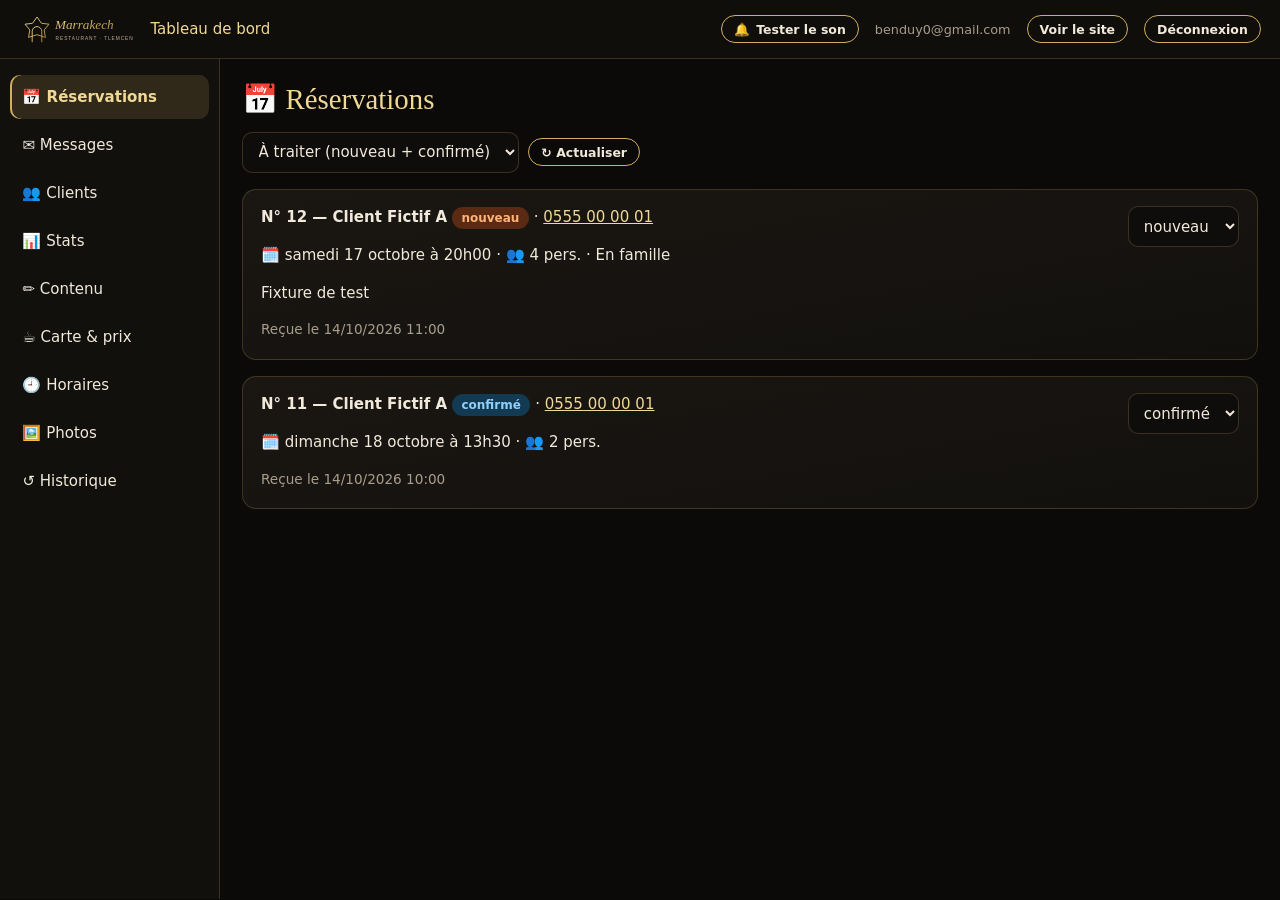
<file: tools/e2e/admin_harness.html>
<!doctype html><html lang="fr"><head><meta charset="utf-8"><base href="/site/admin/"><link rel="icon" href="../favicon.svg"><meta name="viewport" content="width=device-width,initial-scale=1">
<title>Tableau de bord — Café Dib</title>
<link rel="stylesheet" href="/site/admin/admin.css"><link rel="stylesheet" href="/site/admin/alerts.css"></head><body>
<div id="app" hidden></div>
<div id="login" hidden><form class="login-card" id="login-form"><input id="login-email"><input id="login-pw"><p id="login-err" hidden></p><button>ok</button></form></div>
<div id="boot" class="boot">Chargement…</div><div id="toasts" aria-live="polite"></div>
<script>
/* Harnais : faux client Supabase alimenté par fixture.json (données réelles du schéma marrakech au moment du test).
   Permet de tester l'interface patron sans mot de passe. Les écritures sont journalisées dans window.LOG. */
window.LOG = []; window.rtHandler = null; window.pollRows = [];
var FX = null;
function builder(table) {
  var st = { table: table, filters: [], op: 'select', payload: null, single: false };
  var b = {
    select: function () { return b; }, order: function () { return b; }, limit: function () { return b; },
    eq: function (k, v) { st.filters.push(function (r) { return r[k] == v; }); return b; },
    in: function (k, v) { st.filters.push(function (r) { return v.indexOf(r[k]) >= 0; }); return b; },
    gt: function (k, v) { st.filters.push(function (r) { return r[k] > v; }); return b; },
    gte: function (k, v) { st.filters.push(function (r) { return r[k] >= v; }); return b; },
    not: function () { return b; },
    update: function (p) { st.op = 'update'; st.payload = p; return b; },
    single: function () { st.single = true; return b; }, maybeSingle: function () { st.single = true; return b; },
    then: function (f, rj) {
      var rows;
      if (table === 'owners') rows = [{ user_id: 'u-owner' }];
      else if (table === 'requests' && window.pollRows.length && st.filters.length === 1) rows = window.pollRows.splice(0);
      else rows = (FX[table] || []).filter(function (r) { return st.filters.every(function (fn) { return fn(r); }); });
      if (st.op === 'update') { LOG.push('update:' + table + ':' + JSON.stringify(st.payload).slice(0, 80)); rows.forEach(function (r) { Object.assign(r, st.payload); }); }
      var data = st.single ? (rows[0] || null) : rows;
      return Promise.resolve({ data: data, error: null }).then(f, rj);
    }
  };
  return b;
}
var session = { access_token: 'x', user: { id: 'u-owner', email: 'benduy0@gmail.com' } };
var MOCK = {
  from: builder, schema: function () { return { from: builder }; },
  storage: { from: function () { return { upload: function (n) { LOG.push('upload:' + n); return Promise.resolve({ error: null }); }, getPublicUrl: function (n) { return { data: { publicUrl: '/site/assets/img/salle-800.webp' } }; } }; } },
  channel: function (n) { LOG.push('channel:' + n); var c = { on: function (ev, f, h) { LOG.push('on:' + JSON.stringify(f)); window.rtHandler = h; return c; }, subscribe: function (cb) { cb('SUBSCRIBED'); return c; } }; return c; },
  removeChannel: function () {}, realtime: { setAuth: function () { LOG.push('setAuth'); } },
  auth: { onAuthStateChange: function (cb) { setTimeout(function () { cb('SIGNED_IN', session); }, 30); }, signOut: function () {}, signInWithPassword: function () {} }
};
window.supabase = { createClient: function () { return MOCK; } };
window.MARRAKECH_CONFIG = { SUPABASE_URL: "mock", SUPABASE_ANON_KEY: "mock", SCHEMA: "marrakech" };
window.__origSetInterval = window.setInterval; window.setInterval = function (f, ms) { if (ms === 30000) { window.__poll = f; LOG.push('poll-30s'); } return window.__origSetInterval(f, ms); };
var x = new XMLHttpRequest(); x.open('GET', '/tools/e2e/fixture.json', false); x.send(); FX = JSON.parse(x.responseText);
FX.site_content_history = FX.site_content_history || [];
</script>
<script src="/site/admin/admin.js"></script>
<script src="/site/admin/alerts.js"></script>
</body></html>
</file>
<file: site/admin/admin.css>
:root{--bg:#0b0a08;--bg2:#12100d;--bg3:#1a1713;--ink:#f1e9da;--mut:#a89d8b;--g:#cfae5f;--g1:#f0d896;--line:rgba(207,174,95,.22);--red:#e0705a;--ok:#6cc58a;--gold:linear-gradient(120deg,#f6e2a8,#d6b465 45%,#a8863c)}
*{box-sizing:border-box}body{margin:0;background:var(--bg);color:var(--ink);font:15px/1.5 system-ui,"Segoe UI",sans-serif}
[hidden]{display:none!important}.mut{color:var(--mut)}
.boot{padding:3rem;text-align:center;color:var(--mut)}
.btn{display:inline-flex;align-items:center;gap:.4rem;border-radius:999px;padding:.6rem 1.1rem;border:1px solid var(--g);cursor:pointer;font:600 .85rem system-ui;text-decoration:none;color:var(--ink);background:transparent;transition:transform .2s,background .2s}
.btn:hover{transform:translateY(-1px)}
.btn-solid{background:var(--gold);color:#17120a;border:0}.btn-line{background:transparent;color:var(--ink)}
.btn-sm{padding:.35rem .75rem;font-size:.78rem}.btn-danger{border-color:var(--red);color:var(--red)}
.btn:disabled{opacity:.4;cursor:default}
.login-card{max-width:400px;margin:8vh auto;background:linear-gradient(160deg,#1c1914,#12100d);border:1px solid var(--line);border-radius:20px;padding:2rem;display:grid;gap:.9rem;box-shadow:0 30px 80px -30px #000}
.login-card h1{margin:0;font:400 1.9rem Georgia,serif;color:var(--g1)}.login-logo{height:60px;width:auto}
.f{display:grid;gap:.3rem;font-size:.85rem;color:var(--mut);margin:.35rem 0}
input,select,textarea{width:100%;padding:.6rem .7rem;border-radius:10px;border:1px solid var(--line);background:#0f0d0b;color:var(--ink);font:inherit;color-scheme:dark}
input:focus,select:focus,textarea:focus{outline:0;border-color:var(--g)}
.login-err{color:var(--red);margin:0}
header.top{display:flex;align-items:center;gap:1rem;padding:.7rem 1.2rem;border-bottom:1px solid var(--line);background:rgba(18,16,13,.92);backdrop-filter:blur(10px);position:sticky;top:0;z-index:5}
.brand{display:flex;align-items:center;gap:.7rem;margin-right:auto}.brand img{height:36px}.brand b{font-weight:500;color:var(--g1)}
#status{font-size:.8rem;color:var(--mut)}
.layout{display:grid;grid-template-columns:220px 1fr;min-height:calc(100vh - 60px)}
.side{border-right:1px solid var(--line);padding:1rem .6rem;display:flex;flex-direction:column;gap:.3rem;background:var(--bg2)}
.side button{position:relative;text-align:left;background:none;border:0;color:var(--ink);padding:.65rem .8rem;border-radius:10px;cursor:pointer;font:inherit;transition:background .2s}
.side button:hover{background:rgba(207,174,95,.08)}
.side button.on{background:rgba(207,174,95,.16);color:var(--g1);font-weight:600;box-shadow:inset 2px 0 0 var(--g)}
main{padding:1.4rem;max-width:1100px}
h2{font:400 1.8rem Georgia,serif;margin:0 0 .3rem;color:var(--g1)}
.card{background:linear-gradient(170deg,var(--bg3),var(--bg2));border:1px solid var(--line);border-radius:14px;padding:1rem 1.1rem;margin:1rem 0;animation:cin .35s ease both}
@keyframes cin{from{opacity:0;transform:translateY(8px)}}
.card h3{margin:.1rem 0 .7rem;color:var(--g1);font-weight:500}
.crm-bar{display:flex;flex-wrap:wrap;gap:.6rem;align-items:center;margin:1rem 0}.crm-bar select,.crm-bar input{width:auto}
.grid2{display:grid;grid-template-columns:1fr 1fr;gap:.8rem}.grid3{display:grid;grid-template-columns:2fr 3fr 1fr;gap:.6rem}
.item{border:1px dashed var(--line);border-radius:10px;padding:.7rem;margin:.6rem 0}
.row{display:flex;gap:.5rem;align-items:center;flex-wrap:wrap}
table{width:100%;border-collapse:collapse}td,th{padding:.45rem;border-bottom:1px solid var(--line);text-align:left;font-size:.9rem}th{color:var(--mut);font-weight:500}
.savebar{position:sticky;bottom:0;background:rgba(18,16,13,.95);border-top:1px solid var(--line);padding:.8rem;display:flex;gap:.6rem;justify-content:flex-end;margin:1rem -1.4rem -1.4rem}
#toasts{position:fixed;bottom:1rem;left:50%;transform:translateX(-50%);display:grid;gap:.4rem;z-index:60}.toast{background:var(--bg3);border:1px solid var(--g);padding:.6rem 1rem;border-radius:10px}.toast.err{border-color:var(--red)}
.thumb{width:120px;height:90px;object-fit:cover;border-radius:8px;background:#222}
.st{display:inline-block;padding:.15rem .6rem;border-radius:99px;font-size:.75rem;font-weight:700}
.st-nouveau{background:#5a2a12;color:#ffb37a}.st-confirmé{background:#123a52;color:#8fd0ff}.st-honoré{background:#123f25;color:#8be0a6}.st-annulé{background:#2a2a2a;color:#9a9a9a}
.req{display:grid;grid-template-columns:1fr auto;gap:1rem}
.kpis{display:grid;grid-template-columns:repeat(auto-fill,minmax(150px,1fr));gap:.8rem}.kpi{background:var(--bg3);border:1px solid var(--line);border-radius:14px;padding:1rem;color:var(--mut)}.kpi b{display:block;font:400 2rem Georgia,serif;color:var(--g1)}
.bars{display:flex;align-items:flex-end;gap:3px;height:120px;margin-top:1rem;padding:.5rem;border:1px solid var(--line);border-radius:12px}.bars i{flex:1;background:var(--gold);border-radius:3px 3px 0 0;min-height:2px}
.switch{font-weight:700;color:var(--ink)}.switch input{width:auto}.sm{font-size:.85rem;color:var(--mut);margin:.2rem 0}
a{color:var(--g1)}
@media(max-width:760px){.layout{grid-template-columns:1fr}.side{flex-direction:row;overflow:auto;border-right:0;border-bottom:1px solid var(--line)}.side button{white-space:nowrap}.side button.on{box-shadow:inset 0 -2px 0 var(--g)}.grid2,.grid3{grid-template-columns:1fr}.req{grid-template-columns:1fr}header.top{flex-wrap:wrap}#status{display:none}main{padding:1rem}.savebar{margin:1rem -1rem -1rem}}
</file>
<file: site/admin/alerts.css>
/* Alertes nouvelle commande */
.side button[data-tab="reservation"]{position:relative}
.al-badge{position:absolute;top:.35rem;right:.5rem;min-width:1.4rem;height:1.4rem;padding:0 .35rem;border-radius:99px;background:#d4261c;color:#fff;font:700 .78rem/1.4rem system-ui,sans-serif;text-align:center;box-shadow:0 0 0 2px #12100d;animation:al-pop .5s cubic-bezier(.34,1.56,.5,1)}
.al-stack{position:fixed;top:4.6rem;right:1rem;z-index:200;display:grid;gap:.6rem;max-width:min(26rem,calc(100vw - 2rem))}
.al-banner{display:grid;grid-template-columns:1fr auto auto;gap:.2rem .6rem;align-items:center;padding:.9rem 1rem;border-radius:14px;background:#d4261c;color:#fff;border:1px solid #f0d896;box-shadow:0 18px 40px -12px rgba(0,0,0,.7);animation:al-in .45s cubic-bezier(.34,1.56,.5,1)}
.al-banner b{grid-column:1/2;font-size:1.05rem}
.al-banner span{grid-column:1/2;grid-row:2}
.al-banner .btn{grid-row:1/3}
.al-x{grid-row:1/3;background:none;border:0;color:#fff;font-size:1.1rem;cursor:pointer}
.al-perm{white-space:nowrap}
@keyframes al-in{from{transform:translateX(120%);opacity:0}to{transform:none;opacity:1}}
@keyframes al-pop{from{transform:scale(0)}to{transform:scale(1)}}
@media (max-width:700px){.al-stack{top:auto;bottom:5.5rem;right:.6rem;left:.6rem;max-width:none}.al-badge{top:.1rem;right:.2rem}}
@media (max-width:700px){.al-perm .al-lbl{display:none}.al-perm{position:fixed;top:4.6rem;right:.8rem;z-index:150;padding:0 .8rem;background:#12100d;color:#f0d896}}
</file>
